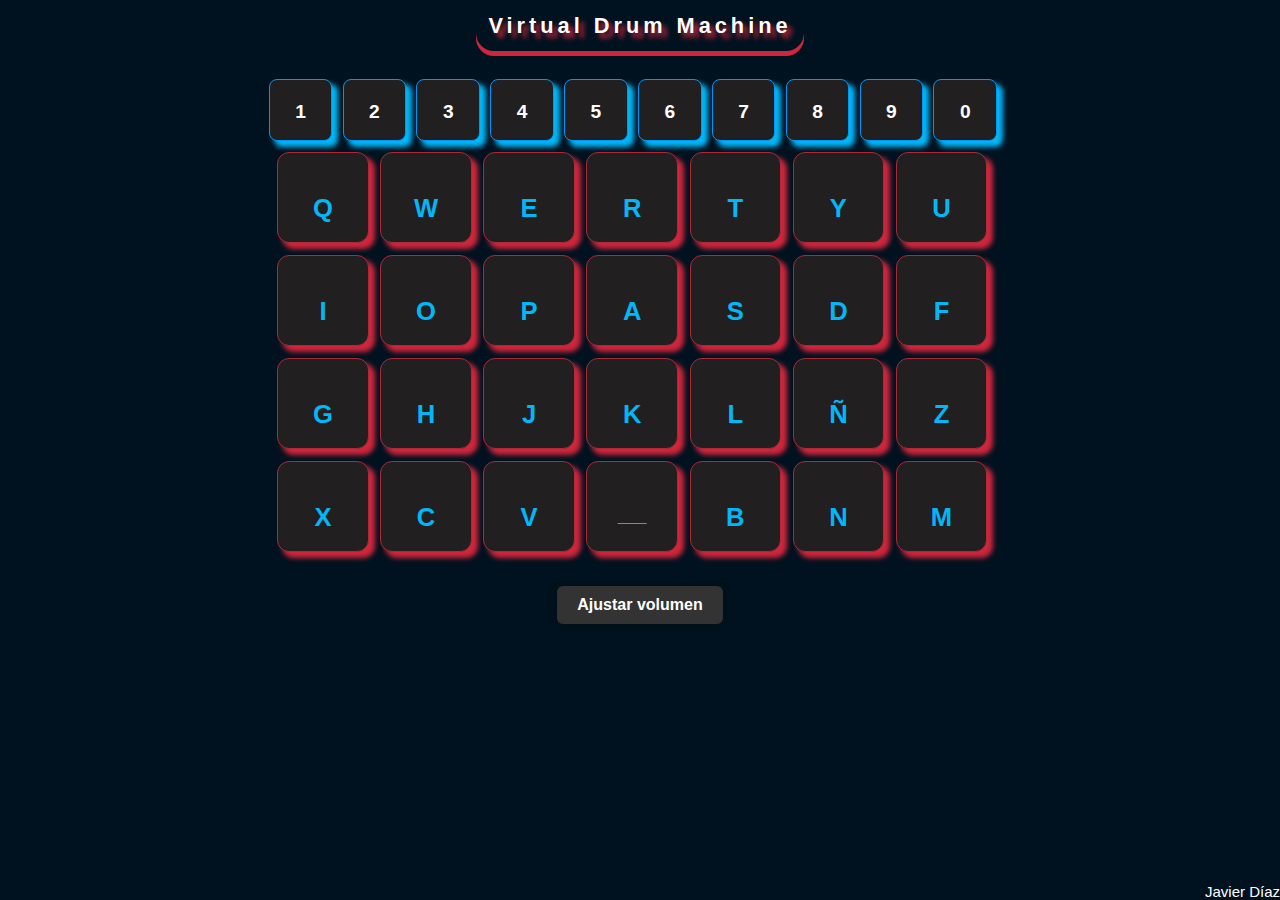
<file: index.html>
﻿<!DOCTYPE html>

<html lang="es">
  <head>
    <meta charset="utf-8" />
    <meta content="IE=edge" http-equiv="X-UA-Compatible" />
    <meta content="width=device-width, initial-scale=1.0" name="viewport" />
    <title>VDM - Virtual Drum Machine</title>
    <!-- Favicon -->
    <link
      href="static/favicon/apple-touch-icon-57x57.png"
      rel="apple-touch-icon-precomposed"
      sizes="57x57"
    />
    <link
      href="static/favicon/apple-touch-icon-114x114.png"
      rel="apple-touch-icon-precomposed"
      sizes="114x114"
    />
    <link
      href="static/favicon/apple-touch-icon-72x72.png"
      rel="apple-touch-icon-precomposed"
      sizes="72x72"
    />
    <link
      href="static/favicon/apple-touch-icon-144x144.png"
      rel="apple-touch-icon-precomposed"
      sizes="144x144"
    />
    <link
      href="static/favicon/apple-touch-icon-60x60.png"
      rel="apple-touch-icon-precomposed"
      sizes="60x60"
    />
    <link
      href="static/favicon/apple-touch-icon-120x120.png"
      rel="apple-touch-icon-precomposed"
      sizes="120x120"
    />
    <link
      href="static/favicon/apple-touch-icon-76x76.png"
      rel="apple-touch-icon-precomposed"
      sizes="76x76"
    />
    <link
      href="static/favicon/apple-touch-icon-152x152.png"
      rel="apple-touch-icon-precomposed"
      sizes="152x152"
    />
    <link
      href="static/favicon/favicon-196x196.png"
      rel="icon"
      sizes="196x196"
      type="image/png"
    />
    <link
      href="static/favicon/favicon-96x96.png"
      rel="icon"
      sizes="96x96"
      type="image/png"
    />
    <link
      href="static/favicon/favicon-32x32.png"
      rel="icon"
      sizes="32x32"
      type="image/png"
    />
    <link
      href="static/favicon/favicon-16x16.png"
      rel="icon"
      sizes="16x16"
      type="image/png"
    />
    <link
      href="static/favicon/favicon-128.png"
      rel="icon"
      sizes="128x128"
      type="image/png"
    />
    <meta content=" " name="application-name" />
    <meta content="#FFFFFF" name="msapplication-TileColor" />
    <meta content="mstile-144x144.png" name="msapplication-TileImage" />
    <meta content="mstile-70x70.png" name="msapplication-square70x70logo" />
    <meta content="mstile-150x150.png" name="msapplication-square150x150logo" />
    <meta content="mstile-310x150.png" name="msapplication-wide310x150logo" />
    <meta content="mstile-310x310.png" name="msapplication-square310x310logo" />
    <meta
      content="width=device-width, initial-scale=1, user-scalable=no"
      name="viewport"
    />

    <!-- Favicon -->
    <!-- CSS -->

    <link
      href="./static/styles/contenedor_selector_sonidos.css"
      rel="stylesheet"
    />
    <link href="./static/styles/title_author.css" rel="stylesheet" />
    <link href="./static/styles/style_letras.css" rel="stylesheet" />
    <link href="./static/styles/styles_num.css" rel="stylesheet" />

    <link
      href="./static/styles/volumen_flotante_completo_compacto.css"
      rel="stylesheet"
    />
    <link
      href="static/styles/selector_sonidos_horizontal.css"
      rel="stylesheet"
    />

    <link href="./static/styles/reset.css" rel="stylesheet" />
    <link href="./static/styles/bootstrap.min.css" rel="stylesheet" />
    <!-- CSS -->
    <!-- JS -->
    <script src="./static/js/links.js"></script>
    <script src="./static/js/isMobile.js"></script>
    <!-- Js -->
  </head>

  <body class="no-seleccionable" oncontextmenu="return false">
    <!-- Subtítulo -->
    <div class="sub_titulo_div">
      <h1 class="sub_titulo"></h1>
    </div>
    <!-- Subtítulo -->
    <div class="contenedor_principal">
      <!-- Números -->
      <div class="contenedor_num">
        <div class="key n1 button_num button_type_sound" id="pad_1">
          <p class="n1">1</p>
        </div>
        <div class="key n2 button_num button_type_sound" id="pad_2">
          <p class="n2">2</p>
        </div>
        <div class="key n3 button_num button_type_sound" id="pad_3">
          <p class="n3">3</p>
        </div>
        <div class="key n4 button_num button_type_sound" id="pad_4">
          <p class="n4">4</p>
        </div>
        <div class="key n5 button_num button_type_sound" id="pad_5">
          <p class="n5">5</p>
        </div>
        <div class="key n6 button_num button_type_sound" id="pad_6">
          <p class="n6">6</p>
        </div>
        <div class="key n7 button_num button_type_sound" id="pad_7">
          <p class="n7">7</p>
        </div>
        <div class="key n8 button_num button_type_sound" id="pad_8">
          <p class="n8">8</p>
        </div>
        <div class="key n9 button_num button_type_sound" id="pad_9">
          <p class="n9">9</p>
        </div>
        <div class="key n0 button_num button_type_sound" id="pad_0">
          <p class="n0">0</p>
        </div>
      </div>
      <!-- Números -->
      <!-- Letras -->
      <div class="contenedor_letras">
        <div class="key key_q button button_type_sound" id="pad_Q">
          <!-- <p class="key_q">Snare</p> -->
          <p class="q">Q</p>
        </div>
        <div class="key key_w button button_type_sound" id="pad_W">
          <!-- <p class="key_w">Lion 1</p> -->
          <p class="w">W</p>
        </div>
        <div class="key key_e button button_type_sound" id="pad_E">
          <!-- <p class="key_e">Lion 2</p> -->
          <p class="e">E</p>
        </div>
        <div class="key key_r button button_type_sound" id="pad_R">
          <!-- <p class="key_r">Laser Gun</p> -->
          <p class="r">R</p>
        </div>
        <div class="key key_t button button_type_sound" id="pad_T">
          <!-- <p class="key_t">Clap</p> -->
          <p class="t">T</p>
        </div>
        <div class="key key_y button button_type_sound" id="pad_Y">
          <!-- <p class="key_y">Conga</p> -->
          <p class="y">Y</p>
        </div>
        <div class="key key_u button button_type_sound" id="pad_U">
          <!-- <p class="key_u">Low Bongo</p> -->
          <p class="u">U</p>
        </div>
      </div>
      <!-- --------------------------------------------------------- -->
      <div class="contenedor_letras">
        <div class="key key_i button button_type_sound" id="pad_I">
          <!-- <p class="key_i">Hi Bongo</p> -->
          <p class="i">I</p>
        </div>
        <div class="key key_o button button_type_sound" id="pad_O">
          <!-- <p class="key_o">Kick Dog</p> -->
          <p class="o">O</p>
        </div>
        <div class="key key_p button button_type_sound" id="pad_P">
          <!-- <p class="key_p">Kick</p> -->
          <p class="p">P</p>
        </div>
        <div class="key key_a button button_type_sound" id="pad_A">
          <!-- <p class="key_a">Tom Low</p> -->
          <p class="a">A</p>
        </div>
        <div class="key key_s button button_type_sound" id="pad_S">
          <!-- <p class="key_s">Conga Low</p> -->
          <p class="s">S</p>
        </div>
        <div class="key key_d button button_type_sound" id="pad_D">
          <!-- <p class="key_d">Snare 1</p> -->
          <p class="d">D</p>
        </div>
        <div class="key key_f button button_type_sound" id="pad_F">
          <!-- <p class="key_f">Snare 1</p> -->
          <p class="f">F</p>
        </div>
      </div>
      <!-- --------------------------------------------------------- -->
      <div class="contenedor_letras">
        <div class="key key_g button button_type_sound" id="pad_G">
          <!-- <p class="key_g">Snare 2</p> -->
          <p class="g">G</p>
        </div>
        <div class="key key_h button button_type_sound" id="pad_H">
          <!-- <p class="key_h">Snare 2</p> -->
          <p class="h">H</p>
        </div>
        <div class="key key_j button button_type_sound" id="pad_J">
          <!-- <p class="key_j">Snare 3</p> -->
          <p class="j">J</p>
        </div>
        <div class="key key_k button button_type_sound" id="pad_K">
          <!-- <p class="key_k">Snare 3</p> -->
          <p class="k">K</p>
        </div>
        <div class="key key_l button button_type_sound" id="pad_L">
          <!-- <p class="key_l">Snare Weird</p> -->
          <p class="l">L</p>
        </div>
        <div class="key key_ñ button button_type_sound" id="pad_Ñ">
          <!-- <p class="key_ñ">Flauta</p> -->
          <p class="ñ">Ñ</p>
        </div>
        <div class="key key_z button button_type_sound" id="pad_Z">
          <!-- <p class="key_z">Snare Gun 2</p> -->
          <p class="z">Z</p>
        </div>
      </div>
      <div class="contenedor_letras">
        <div class="key key_x button button_type_sound" id="pad_X">
          <!-- <p class="key_x">Snare Gun 1</p> -->
          <p class="x">X</p>
        </div>
        <div class="key key_c button button_type_sound" id="pad_C">
          <!-- <p class="key_c">Timbal</p> -->
          <p class="c">C</p>
        </div>
        <div class="key key_v button button_type_sound" id="pad_V">
          <!-- <p class="key_v">Timbal Rdt</p> -->
          <p class="v">V</p>
        </div>
        <div class="key key_espacio button button_type_sound" id="pad_ESPACIO">
          <!-- <p class="key_espacio">Kick Thick</p> -->
          <p class="espacio">__</p>
        </div>
        <div class="key key_b button button_type_sound" id="pad_B">
          <!-- <p class="key_b">R8 Snare</p> -->
          <p class="b">B</p>
        </div>
        <div class="key key_n button button_type_sound" id="pad_N">
          <!-- <p class="key_n">L Bongo Rdt</p> -->
          <p class="n">N</p>
        </div>
        <div class="key key_m button button_type_sound" id="pad_M">
          <!-- <p class="key_m">H Bongo Rdt</p> -->
          <p class="m">M</p>
        </div>
      </div>
      <!-- Letras -->
    </div>

    <div id="volumen_buttons" style="text-align: center; margin-top: 20px">
      <button id="toggleVolumen">Ajustar volumen</button>
      <div id="volumen_controles" class="hidden">
        <h3 class="VG">Volumen General</h3>
        <input
          type="range"
          id="masterVolume"
          min="0"
          max="1"
          step="0.01"
          value="0.8"
        />
        <h3 class="VI">Volúmenes Individuales</h3>
        <div id="padVolumes"></div>
      </div>
    </div>

    <!-- Autor -->
    <div class="autor_div">
      <div class="autor">
        <a
          class="javi_programming"
          href="https://www.facebook.com/JaviElDinamico"
          target="_blank"
          >Javier Díaz</a
        >
      </div>
    </div>
    <!-- Autor -->

    <!-- jQuery -->
    <script src="./static/js/jquery-3.6.0.min.js"></script>

    <!-- IndexedDB helper - debe estar antes de selectorSonidoNuevo.js -->
    <script src="./static/js/idb-keyval.iife.js"></script>

    <!-- Script del selector mejorado -->
    <script src="./static/js/selectorSonido.js"></script>

    <!-- Los demás scripts -->
    <script src="./static/js/main_script_volumen_dinamico_slide.js"></script>
    <script src="./static/js/volumen_control_localStorage.js"></script>
    <script src="./static/js/auto_close_menu.js"></script>
  </body>
</html>
</file>
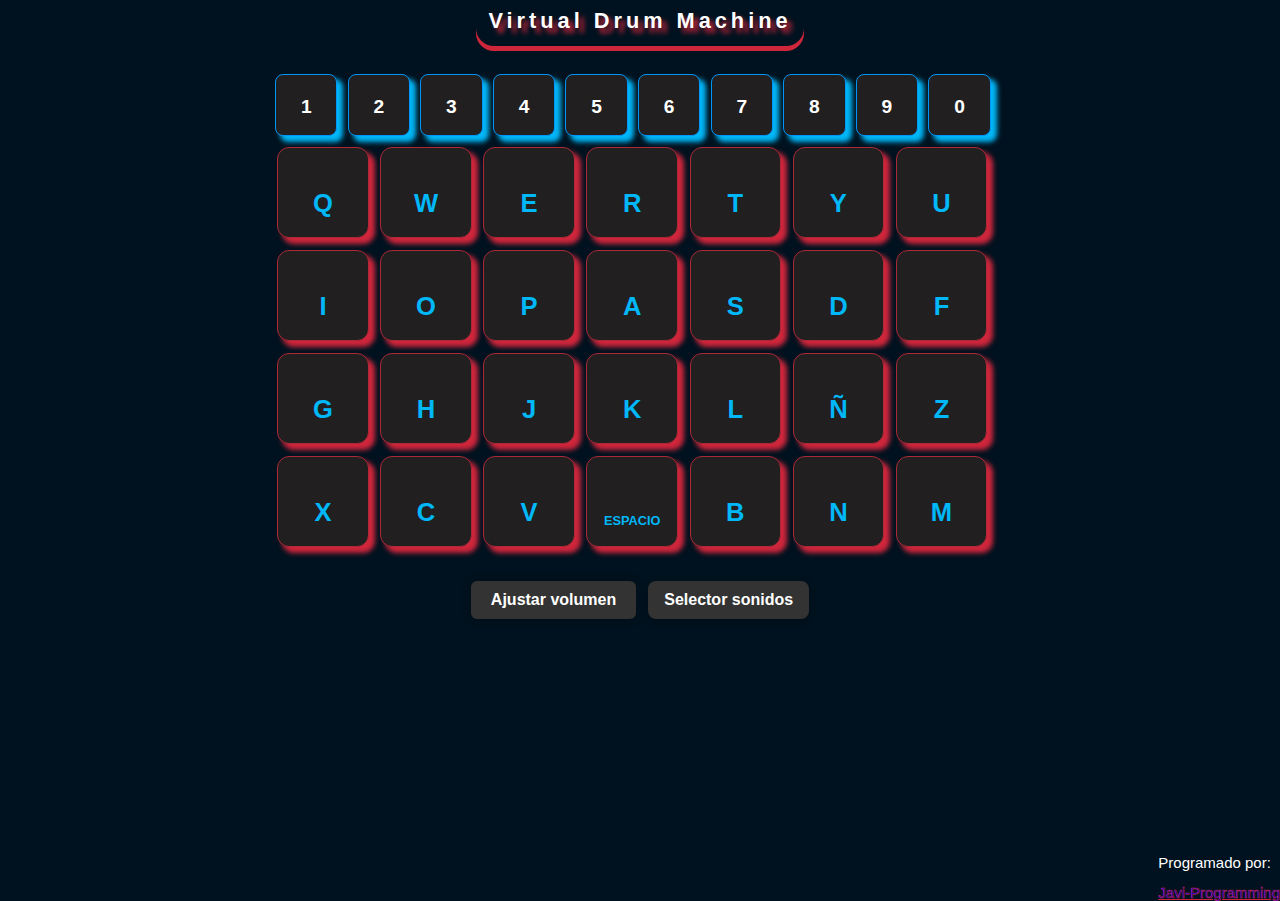
<file: Downloads/Virtual_Drum-main/index.html>
﻿<!DOCTYPE html>

<html lang="es">

<head>
  <meta charset="utf-8" />
  <meta content="IE=edge" http-equiv="X-UA-Compatible" />
  <meta content="width=device-width, initial-scale=1.0" name="viewport" />
  <title>VDM - Virtual Drum Machine</title>
  <!-- Favicon -->
  <link href="static/favicon/apple-touch-icon-57x57.png" rel="apple-touch-icon-precomposed" sizes="57x57" />
  <link href="static/favicon/apple-touch-icon-114x114.png" rel="apple-touch-icon-precomposed" sizes="114x114" />
  <link href="static/favicon/apple-touch-icon-72x72.png" rel="apple-touch-icon-precomposed" sizes="72x72" />
  <link href="static/favicon/apple-touch-icon-144x144.png" rel="apple-touch-icon-precomposed" sizes="144x144" />
  <link href="static/favicon/apple-touch-icon-60x60.png" rel="apple-touch-icon-precomposed" sizes="60x60" />
  <link href="static/favicon/apple-touch-icon-120x120.png" rel="apple-touch-icon-precomposed" sizes="120x120" />
  <link href="static/favicon/apple-touch-icon-76x76.png" rel="apple-touch-icon-precomposed" sizes="76x76" />
  <link href="static/favicon/apple-touch-icon-152x152.png" rel="apple-touch-icon-precomposed" sizes="152x152" />
  <link href="static/favicon/favicon-196x196.png" rel="icon" sizes="196x196" type="image/png" />
  <link href="static/favicon/favicon-96x96.png" rel="icon" sizes="96x96" type="image/png" />
  <link href="static/favicon/favicon-32x32.png" rel="icon" sizes="32x32" type="image/png" />
  <link href="static/favicon/favicon-16x16.png" rel="icon" sizes="16x16" type="image/png" />
  <link href="static/favicon/favicon-128.png" rel="icon" sizes="128x128" type="image/png" />
  <meta content=" " name="application-name" />
  <meta content="#FFFFFF" name="msapplication-TileColor" />
  <meta content="mstile-144x144.png" name="msapplication-TileImage" />
  <meta content="mstile-70x70.png" name="msapplication-square70x70logo" />
  <meta content="mstile-150x150.png" name="msapplication-square150x150logo" />
  <meta content="mstile-310x150.png" name="msapplication-wide310x150logo" />
  <meta content="mstile-310x310.png" name="msapplication-square310x310logo" />
  <meta content="width=device-width, initial-scale=1, user-scalable=no" name="viewport">

  <!-- Favicon -->
  <!-- CSS -->

  <link href="./static/styles/nuevo.css" rel="stylesheet"/>
  <link href="./static/styles/title_author.css" rel="stylesheet" />
  <link href="./static/styles/style_letras.css" rel="stylesheet" />
  <link href="./static/styles/styles_num.css" rel="stylesheet" />

  <link href="./static/styles/volumen_flotante_completo_compacto.css" rel="stylesheet" />
  <link href="static/styles/selector_sonidos_horizontal.css" rel="stylesheet" />

  <link href="./static/styles/reset.css" rel="stylesheet" />
  <link href="./static/styles/bootstrap.min.css" rel="stylesheet" />
  <!-- CSS -->
  <!-- JS -->
  <script src="./static/js/links.js"></script>
  <script src="./static/js/isMobile.js"></script>
  <!-- Js -->
</head>

<body class="no-seleccionable" oncontextmenu="return false">
  <!-- Subtítulo -->
  <div class="sub_titulo_div">
    <h1 class="sub_titulo"></h1>
  </div>
  <!-- Subtítulo -->
  <div class="contenedor_principal">
    <!-- Números -->
    <div class="contenedor_num">
      <div class="key n1 button_num button_type_sound" id="pad_1">
        <p class="n1">1</p>
      </div>
      <div class="key n2 button_num button_type_sound" id="pad_2">
        <p class="n2">2</p>
      </div>
      <div class="key n3 button_num button_type_sound" id="pad_3">
        <p class="n3">3</p>
      </div>
      <div class="key n4 button_num button_type_sound" id="pad_4">
        <p class="n4">4</p>
      </div>
      <div class="key n5 button_num button_type_sound" id="pad_5">
        <p class="n5">5</p>
      </div>
      <div class="key n6 button_num button_type_sound" id="pad_6">
        <p class="n6">6</p>
      </div>
      <div class="key n7 button_num button_type_sound" id="pad_7">
        <p class="n7">7</p>
      </div>
      <div class="key n8 button_num button_type_sound" id="pad_8">
        <p class="n8">8</p>
      </div>
      <div class="key n9 button_num button_type_sound" id="pad_9">
        <p class="n9">9</p>
      </div>
      <div class="key n0 button_num button_type_sound" id="pad_0">
        <p class="n0">0</p>
      </div>
    </div>
    <!-- Números -->
    <!-- Letras -->
    <div class="contenedor_letras">
      <div class="key key_q button button_type_sound" id="pad_Q">
        <!-- <p class="key_q">Snare</p> -->
        <p class="q">Q</p>
      </div>
      <div class="key key_w button button_type_sound" id="pad_W">
        <!-- <p class="key_w">Lion 1</p> -->
        <p class="w">W</p>
      </div>
      <div class="key key_e button button_type_sound" id="pad_E">
        <!-- <p class="key_e">Lion 2</p> -->
        <p class="e">E</p>
      </div>
      <div class="key key_r button button_type_sound" id="pad_R">
        <!-- <p class="key_r">Laser Gun</p> -->
        <p class="r">R</p>
      </div>
      <div class="key key_t button button_type_sound" id="pad_T">
        <!-- <p class="key_t">Clap</p> -->
        <p class="t">T</p>
      </div>
      <div class="key key_y button button_type_sound" id="pad_Y">
        <!-- <p class="key_y">Conga</p> -->
        <p class="y">Y</p>
      </div>
      <div class="key key_u button button_type_sound" id="pad_U">
        <!-- <p class="key_u">Low Bongo</p> -->
        <p class="u">U</p>
      </div>
    </div>
    <!-- --------------------------------------------------------- -->
    <div class="contenedor_letras">
      <div class="key key_i button button_type_sound" id="pad_I">
        <!-- <p class="key_i">Hi Bongo</p> -->
        <p class="i">I</p>
      </div>
      <div class="key key_o button button_type_sound" id="pad_O">
        <!-- <p class="key_o">Kick Dog</p> -->
        <p class="o">O</p>
      </div>
      <div class="key key_p button button_type_sound" id="pad_P">
        <!-- <p class="key_p">Kick</p> -->
        <p class="p">P</p>
      </div>
      <div class="key key_a button button_type_sound" id="pad_A">
        <!-- <p class="key_a">Tom Low</p> -->
        <p class="a">A</p>
      </div>
      <div class="key key_s button button_type_sound" id="pad_S">
        <!-- <p class="key_s">Conga Low</p> -->
        <p class="s">S</p>
      </div>
      <div class="key key_d button button_type_sound" id="pad_D">
        <!-- <p class="key_d">Snare 1</p> -->
        <p class="d">D</p>
      </div>
      <div class="key key_f button button_type_sound" id="pad_F">
        <!-- <p class="key_f">Snare 1</p> -->
        <p class="f">F</p>
      </div>
    </div>
    <!-- --------------------------------------------------------- -->
    <div class="contenedor_letras">
      <div class="key key_g button button_type_sound" id="pad_G">
        <!-- <p class="key_g">Snare 2</p> -->
        <p class="g">G</p>
      </div>
      <div class="key key_h button button_type_sound" id="pad_H">
        <!-- <p class="key_h">Snare 2</p> -->
        <p class="h">H</p>
      </div>
      <div class="key key_j button button_type_sound" id="pad_J">
        <!-- <p class="key_j">Snare 3</p> -->
        <p class="j">J</p>
      </div>
      <div class="key key_k button button_type_sound" id="pad_K">
        <!-- <p class="key_k">Snare 3</p> -->
        <p class="k">K</p>
      </div>
      <div class="key key_l button button_type_sound" id="pad_L">
        <!-- <p class="key_l">Snare Weird</p> -->
        <p class="l">L</p>
      </div>
      <div class="key key_ñ button button_type_sound" id="pad_Ñ">
        <!-- <p class="key_ñ">Flauta</p> -->
        <p class="ñ">Ñ</p>
      </div>
      <div class="key key_z button button_type_sound" id="pad_Z">
        <!-- <p class="key_z">Snare Gun 2</p> -->
        <p class="z">Z</p>
      </div>
    </div>
    <div class="contenedor_letras">
      <div class="key key_x button button_type_sound" id="pad_X">
        <!-- <p class="key_x">Snare Gun 1</p> -->
        <p class="x">X</p>
      </div>
      <div class="key key_c button button_type_sound" id="pad_C">
        <!-- <p class="key_c">Timbal</p> -->
        <p class="c">C</p>
      </div>
      <div class="key key_v button button_type_sound" id="pad_V">
        <!-- <p class="key_v">Timbal Rdt</p> -->
        <p class="v">V</p>
      </div>
      <div class="key key_espacio button button_type_sound" id="pad_ESPACIO">
        <!-- <p class="key_espacio">Kick Thick</p> -->
        <p class="espacio">ESPACIO</p>
      </div>
      <div class="key key_b button button_type_sound" id="pad_B">
        <!-- <p class="key_b">R8 Snare</p> -->
        <p class="b">B</p>
      </div>
      <div class="key key_n button button_type_sound" id="pad_N">
        <!-- <p class="key_n">L Bongo Rdt</p> -->
        <p class="n">N</p>
      </div>
      <div class="key key_m button button_type_sound" id="pad_M">
        <!-- <p class="key_m">H Bongo Rdt</p> -->
        <p class="m">M</p>
      </div>
    </div>
    <!-- Letras -->
  </div>


  <div id="volumen_buttons" style="text-align: center; margin-top: 20px">
    <button id="toggleVolumen">Ajustar volumen</button>
    <div id="volumen_controles" class="hidden">
      <h3>Volumen General</h3>
      <input type="range" id="masterVolume" min="0" max="1" step="0.01" value="0.8" />
      <div id="padVolumes"></div>
    </div>
  </div>
  

  <!-- Autor -->
  <div class="autor_div">
    <div class="autor">
      <p>Programado por:</p>
      <a class="javi_programming" href="https://www.facebook.com/JavierDiazFF" target="_blank">Javi-Programming</a>
    </div>
  </div>
  <!-- Autor -->

  <!-- jQuery -->
  <script src="./static/js/jquery-3.6.0.min.js"></script>

  <!-- IndexedDB helper - debe estar antes de selectorSonidoNuevo.js -->
  <script src="./static/js/idb-keyval.iife.js"></script>

  <!-- Script del selector mejorado -->
  <script src="./static/js/selectorSonidoNuevo.js"></script>

  <!-- Los demás scripts -->
  <script src="./static/js/main_script_volumen_dinamico_debug_slide_ready.js"></script>
  <script src="./static/js/volumen_control_localStorage_new.js"></script>
  <script src="./static/js/auto_close_menu.js"></script>
</body>
 
</html>
</file>
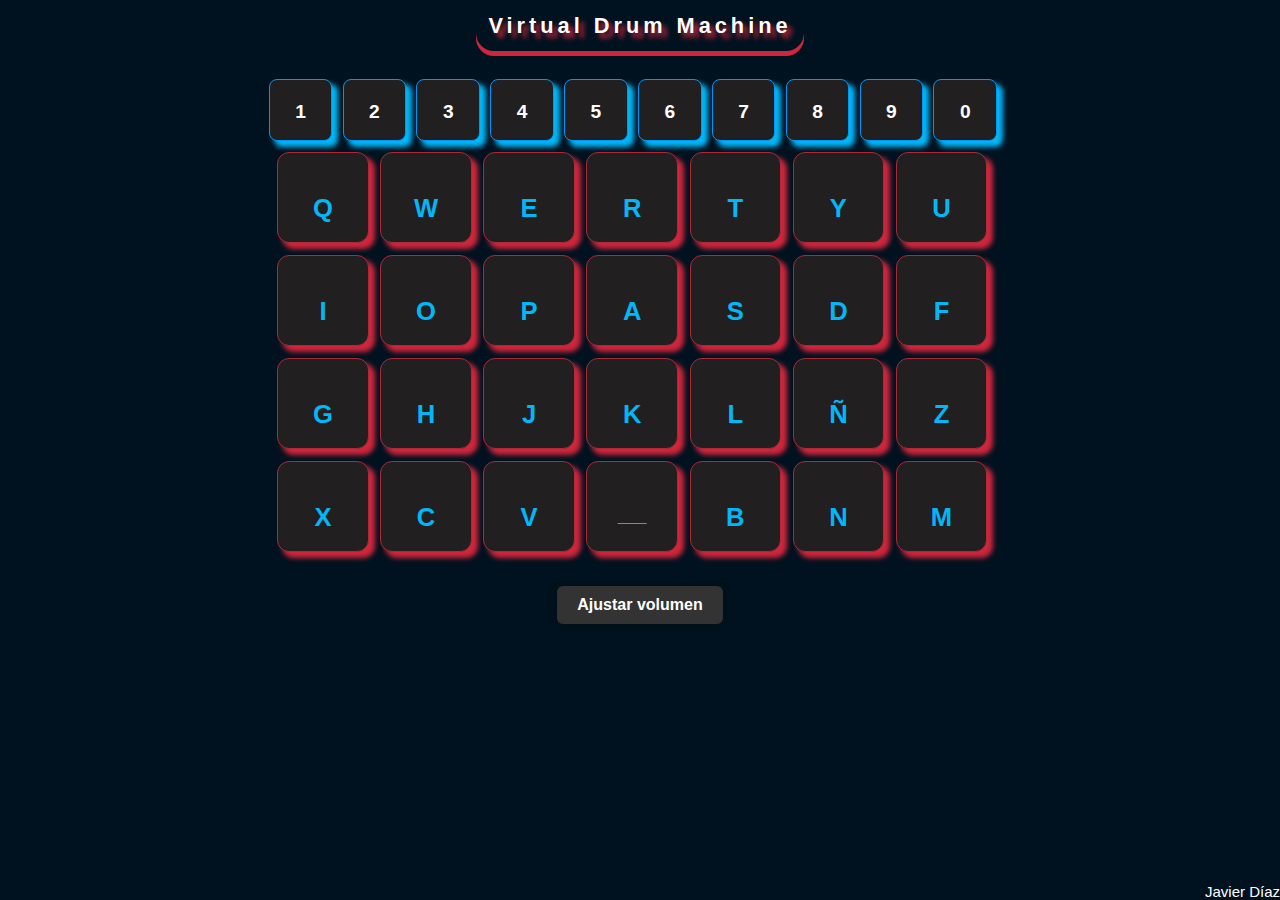
<file: mobile.html>
﻿<!DOCTYPE html>

<html lang="es">

<head>
  <meta charset="utf-8" />
  <meta content="IE=edge" http-equiv="X-UA-Compatible" />
  <meta content="width=device-width, initial-scale=1.0" name="viewport" />
  <title>Virtual Drum Machine</title>

  <!-- Favicon -->
  <link href="static/favicon/apple-touch-icon-57x57.png" rel="apple-touch-icon-precomposed" sizes="57x57" />
  <link href="static/favicon/apple-touch-icon-114x114.png" rel="apple-touch-icon-precomposed" sizes="114x114" />
  <link href="static/favicon/apple-touch-icon-72x72.png" rel="apple-touch-icon-precomposed" sizes="72x72" />
  <link href="static/favicon/apple-touch-icon-144x144.png" rel="apple-touch-icon-precomposed" sizes="144x144" />
  <link href="static/favicon/apple-touch-icon-60x60.png" rel="apple-touch-icon-precomposed" sizes="60x60" />
  <link href="static/favicon/apple-touch-icon-120x120.png" rel="apple-touch-icon-precomposed" sizes="120x120" />
  <link href="static/favicon/apple-touch-icon-76x76.png" rel="apple-touch-icon-precomposed" sizes="76x76" />
  <link href="static/favicon/apple-touch-icon-152x152.png" rel="apple-touch-icon-precomposed" sizes="152x152" />
  <link href="static/favicon/favicon-196x196.png" rel="icon" sizes="196x196" type="image/png" />
  <link href="static/favicon/favicon-96x96.png" rel="icon" sizes="96x96" type="image/png" />
  <link href="static/favicon/favicon-32x32.png" rel="icon" sizes="32x32" type="image/png" />
  <link href="static/favicon/favicon-16x16.png" rel="icon" sizes="16x16" type="image/png" />
  <link href="static/favicon/favicon-128.png" rel="icon" sizes="128x128" type="image/png" />
  <meta content=" " name="application-name" />
  <meta content="#FFFFFF" name="msapplication-TileColor" />
  <meta content="mstile-144x144.png" name="msapplication-TileImage" />
  <meta content="mstile-70x70.png" name="msapplication-square70x70logo" />
  <meta content="mstile-150x150.png" name="msapplication-square150x150logo" />
  <meta content="mstile-310x150.png" name="msapplication-wide310x150logo" />
  <meta content="mstile-310x310.png" name="msapplication-square310x310logo" />
  <meta content="width=device-width, initial-scale=1, user-scalable=no" name="viewport" />
  <!-- Favicon -->

  <!-- CSS -->
  <link href="./static/styles/contenedor_selector_sonidos.css" rel="stylesheet" />
  <link href="./static/styles/title_author.css" rel="stylesheet" />
  <link href="./static/styles/style_letras.css" rel="stylesheet" />
  <link href="./static/styles/styles_num.css" rel="stylesheet" />
  <link href="./static/styles/volumen_flotante_completo_compacto.css" rel="stylesheet" />
  <link href="static/styles/selector_sonidos_horizontal.css" rel="stylesheet" />
  <link href="./static/styles/reset.css" rel="stylesheet" />
  <link href="./static/styles/bootstrap.min.css" rel="stylesheet" />
  <!-- CSS -->

  <!-- JS -->
  <script src="./static/js/links.js"></script>
  <script src="./static/js/isPC.js"></script>
  <!-- Js -->
</head>

<body class="no-seleccionable" oncontextmenu="return false">
  <!-- Subtítulo -->
  <div class="sub_titulo_div">
    <h1 class="sub_titulo"></h1>
  </div>
  <!-- Subtítulo -->
  <div class="contenedor_principal">
    <!-- Números -->
    <div class="contenedor_num">
      <div class="key n1 button_num button_type_sound" id="pad_1">
        <p class="n1">1</p>
      </div>
      <div class="key n2 button_num button_type_sound" id="pad_2">
        <p class="n2">2</p>
      </div>
      <div class="key n3 button_num button_type_sound" id="pad_3">
        <p class="n3">3</p>
      </div>
      <div class="key n4 button_num button_type_sound" id="pad_4">
        <p class="n4">4</p>
      </div>
      <div class="key n5 button_num button_type_sound" id="pad_5">
        <p class="n5">5</p>
      </div>
      <div class="key n6 button_num button_type_sound" id="pad_6">
        <p class="n6">6</p>
      </div>
      <div class="key n7 button_num button_type_sound" id="pad_7">
        <p class="n7">7</p>
      </div>
      <div class="key n8 button_num button_type_sound" id="pad_8">
        <p class="n8">8</p>
      </div>
      <div class="key n9 button_num button_type_sound" id="pad_9">
        <p class="n9">9</p>
      </div>
      <div class="key n0 button_num button_type_sound" id="pad_0">
        <p class="n0">0</p>
      </div>
    </div>
    <!-- Números -->

    <!-- Letras -->
    <div class="contenedor_letras">
      <div class="key key_q button button_type_sound" id="pad_Q">
        <p class="q">Q</p>
      </div>
      <div class="key key_w button button_type_sound" id="pad_W">
        <p class="w">W</p>
      </div>
      <div class="key key_e button button_type_sound" id="pad_E">
        <p class="e">E</p>
      </div>
      <div class="key key_r button button_type_sound" id="pad_R">
        <p class="r">R</p>
      </div>
    </div>
    <!-- --------------------------------------------------------- -->
    <div class="contenedor_letras">
      <div class="key key_t button button_type_sound" id="pad_T">
        <p class="t">T</p>
      </div>
      <div class="key key_y button button_type_sound" id="pad_Y">
        <p class="y">Y</p>
      </div>
      <div class="key key_u button button_type_sound" id="pad_U">
        <p class="u">U</p>
      </div>
      <div class="key key_i button button_type_sound" id="pad_I">
        <p class="i">I</p>
      </div>
    </div>
    <!-- --------------------------------------------------------- -->
    <div class="contenedor_letras">
      <div class="key key_o button button_type_sound" id="pad_O">
        <p class="o">O</p>
      </div>
      <div class="key key_p button button_type_sound" id="pad_P">
        <p class="p">P</p>
      </div>
      <div class="key key_a button button_type_sound" id="pad_A">
        <p class="a">A</p>
      </div>
      <div class="key key_s button button_type_sound" id="pad_S">
        <p class="s">S</p>
      </div>
    </div>
    <!-- --------------------------------------------------------- -->
    <div class="contenedor_letras">
      <div class="key key_d button button_type_sound" id="pad_D">
        <p class="d">D</p>
      </div>
      <div class="key key_f button button_type_sound" id="pad_F">
        <p class="f">F</p>
      </div>
      <div class="key key_g button button_type_sound" id="pad_G">
        <p class="g">G</p>
      </div>
      <div class="key key_h button button_type_sound" id="pad_H">
        <p class="h">H</p>
      </div>
    </div>
    <!-- --------------------------------------------------------- -->
    <div class="contenedor_letras">
      <div class="key key_j button button_type_sound" id="pad_J">
        <p class="j">J</p>
      </div>
      <div class="key key_k button button_type_sound" id="pad_K">
        <p class="k">K</p>
      </div>
      <div class="key key_l button button_type_sound" id="pad_L">
        <p class="l">L</p>
      </div>
      <div class="key key_ñ button button_type_sound" id="pad_Ñ">
        <p class="ñ">Ñ</p>
      </div>
    </div>
    <!-- --------------------------------------------------------- -->
    <div class="contenedor_letras">
      <div class="key key_z button button_type_sound" id="pad_Z">
        <p class="z">Z</p>
      </div>
      <div class="key key_x button button_type_sound" id="pad_X">
        <p class="x">X</p>
      </div>

      <div class="key key_c button button_type_sound" id="pad_C">
        <p class="c">C</p>
      </div>
      <div class="key key_v button button_type_sound" id="pad_V">
        <p class="v">V</p>
      </div>
    </div>
    <!-- --------------------------------------------------------- -->
    <div class="contenedor_letras">
      <div class="key key_b button button_type_sound" id="pad_B">
        <p class="b">B</p>
      </div>
      <div class="key key_espacio button button_type_sound" id="pad_ESPACIO">
        <p class="espacio">__</p>
      </div>
      <div class="key key_n button button_type_sound" id="pad_N">
        <p class="n">N</p>
      </div>
      <div class="key key_m button button_type_sound" id="pad_M">
        <p class="m">M</p>
      </div>
    </div>
    <!-- Letras -->
  </div>

  <div id="volumen_buttons">
    <button onclick="vibrate()" id="toggleVolumen">Ajustar volumen</button>
    <button onclick="vibrate()" id="toggleSelector" class="volumen-toggle-btn">
      Selector sonidos
    </button>
    <div id="volumen_controles" class="hidden">
      <h3 class="VG">Volumen General</h3>
      <input type="range" id="masterVolume" min="1" max="1" step="0.01" value="0.8" />
      <h3 class="VI">Volúmenes Individuales</h3>
      <div id="padVolumes"></div>
    </div>
  </div>

  <!-- Selector de Sonidos -->
  <div id="selector_sonidos" class="hidden">
    <h3 class="selector-title">Selector de Sonidos</h3>
    <div id="padSelectors"></div>
  </div>

  <!-- jQuery -->
  <script src="./static/js/jquery-3.6.0.min.js"></script>

  <!-- IndexedDB helper - debe estar antes de selector_sonidos.js -->
  <script src="./static/js/idb-keyval.iife.js"></script>

  <!-- selector_sonidos -->
  <script src="./static/js/sound_selector.js"></script>

  <!-- Los demás scripts -->
  <script src="./static/js/volume_dynamic.js"></script>
  <script src="./static/js/volume_control.js"></script>
  <script src="./static/js/auto_close_menu.js"></script>
  <script src="./static/js/vibration.js"></script>
</body>

</html>
</file>
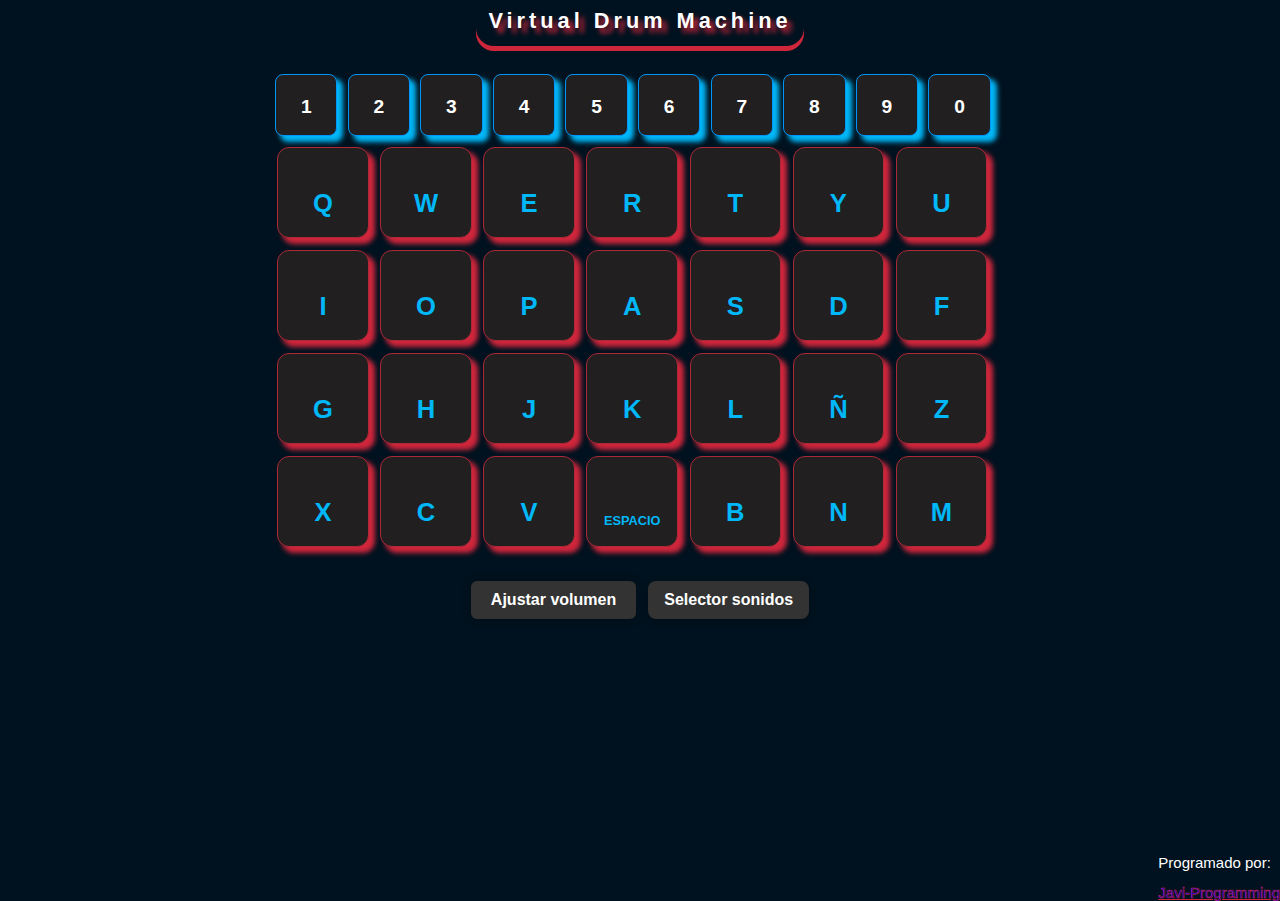
<file: Downloads/Virtual_Drum-main/mobile.html>
﻿<!DOCTYPE html>

<html lang="es">

<head>
  <meta charset="utf-8" />
  <meta content="IE=edge" http-equiv="X-UA-Compatible" />
  <meta content="width=device-width, initial-scale=1.0" name="viewport" />
  <title>VDM - Virtual Drum Machine</title>
  <!-- Favicon -->
  <link href="static/favicon/apple-touch-icon-57x57.png" rel="apple-touch-icon-precomposed" sizes="57x57" />
  <link href="static/favicon/apple-touch-icon-114x114.png" rel="apple-touch-icon-precomposed" sizes="114x114" />
  <link href="static/favicon/apple-touch-icon-72x72.png" rel="apple-touch-icon-precomposed" sizes="72x72" />
  <link href="static/favicon/apple-touch-icon-144x144.png" rel="apple-touch-icon-precomposed" sizes="144x144" />
  <link href="static/favicon/apple-touch-icon-60x60.png" rel="apple-touch-icon-precomposed" sizes="60x60" />
  <link href="static/favicon/apple-touch-icon-120x120.png" rel="apple-touch-icon-precomposed" sizes="120x120" />
  <link href="static/favicon/apple-touch-icon-76x76.png" rel="apple-touch-icon-precomposed" sizes="76x76" />
  <link href="static/favicon/apple-touch-icon-152x152.png" rel="apple-touch-icon-precomposed" sizes="152x152" />
  <link href="static/favicon/favicon-196x196.png" rel="icon" sizes="196x196" type="image/png" />
  <link href="static/favicon/favicon-96x96.png" rel="icon" sizes="96x96" type="image/png" />
  <link href="static/favicon/favicon-32x32.png" rel="icon" sizes="32x32" type="image/png" />
  <link href="static/favicon/favicon-16x16.png" rel="icon" sizes="16x16" type="image/png" />
  <link href="static/favicon/favicon-128.png" rel="icon" sizes="128x128" type="image/png" />
  <meta content=" " name="application-name" />
  <meta content="#FFFFFF" name="msapplication-TileColor" />
  <meta content="mstile-144x144.png" name="msapplication-TileImage" />
  <meta content="mstile-70x70.png" name="msapplication-square70x70logo" />
  <meta content="mstile-150x150.png" name="msapplication-square150x150logo" />
  <meta content="mstile-310x150.png" name="msapplication-wide310x150logo" />
  <meta content="mstile-310x310.png" name="msapplication-square310x310logo" />
  <meta content="width=device-width, initial-scale=1, user-scalable=no" name="viewport">

  <!-- Favicon -->
  <!-- CSS -->

  <link href="./static/styles/nuevo.css" rel="stylesheet"/>
  <link href="./static/styles/title_author.css" rel="stylesheet" />
  <link href="./static/styles/style_letras.css" rel="stylesheet" />
  <link href="./static/styles/styles_num.css" rel="stylesheet" />

  <link href="./static/styles/volumen_flotante_completo_compacto.css" rel="stylesheet" />
  <link href="static/styles/selector_sonidos_horizontal.css" rel="stylesheet" />

  <link href="./static/styles/reset.css" rel="stylesheet" />
  <link href="./static/styles/bootstrap.min.css" rel="stylesheet" />
  <!-- CSS -->
  <!-- JS -->
  <script src="./static/js/links.js"></script>
  <script src="./static/js/isPC.js"></script>
  <!-- Js -->
</head>

<body class="no-seleccionable" oncontextmenu="return false">
  <!-- Subtítulo -->
  <div class="sub_titulo_div">
    <h1 class="sub_titulo"></h1>
  </div>
  <!-- Subtítulo -->
  <div class="contenedor_principal">
    <!-- Números -->
    <div class="contenedor_num">
      <div class="key n1 button_num button_type_sound" id="pad_1">
        <p class="n1">1</p>
      </div>
      <div class="key n2 button_num button_type_sound" id="pad_2">
        <p class="n2">2</p>
      </div>
      <div class="key n3 button_num button_type_sound" id="pad_3">
        <p class="n3">3</p>
      </div>
      <div class="key n4 button_num button_type_sound" id="pad_4">
        <p class="n4">4</p>
      </div>
      <div class="key n5 button_num button_type_sound" id="pad_5">
        <p class="n5">5</p>
      </div>
      <div class="key n6 button_num button_type_sound" id="pad_6">
        <p class="n6">6</p>
      </div>
      <div class="key n7 button_num button_type_sound" id="pad_7">
        <p class="n7">7</p>
      </div>
      <div class="key n8 button_num button_type_sound" id="pad_8">
        <p class="n8">8</p>
      </div>
      <div class="key n9 button_num button_type_sound" id="pad_9">
        <p class="n9">9</p>
      </div>
      <div class="key n0 button_num button_type_sound" id="pad_0">
        <p class="n0">0</p>
      </div>
    </div>
    <!-- Números -->
    <!-- Letras -->
    <div class="contenedor_letras">
      <div class="key key_q button button_type_sound" id="pad_Q">
        <!-- <p class="key_q">Snare</p> -->
        <p class="q">Q</p>
      </div>
      <div class="key key_w button button_type_sound" id="pad_W">
        <!-- <p class="key_w">Lion 1</p> -->
        <p class="w">W</p>
      </div>
      <div class="key key_e button button_type_sound" id="pad_E">
        <!-- <p class="key_e">Lion 2</p> -->
        <p class="e">E</p>
      </div>
      <div class="key key_r button button_type_sound" id="pad_R">
        <!-- <p class="key_r">Laser Gun</p> -->
        <p class="r">R</p>
      </div>
    </div>
    <!-- --------------------------------------------------------- -->
    <div class="contenedor_letras">
      <div class="key key_t button button_type_sound" id="pad_T">
        <!-- <p class="key_t">Clap</p> -->
        <p class="t">T</p>
      </div>
      <div class="key key_y button button_type_sound" id="pad_Y">
        <!-- <p class="key_y">Conga</p> -->
        <p class="y">Y</p>
      </div>
      <div class="key key_u button button_type_sound" id="pad_U">
        <!-- <p class="key_u">Low Bongo</p> -->
        <p class="u">U</p>
      </div>
      <div class="key key_i button button_type_sound" id="pad_I">
        <!-- <p class="key_i">Hi Bongo</p> -->
        <p class="i">I</p>
      </div>
    </div>
    <!-- --------------------------------------------------------- -->
    <div class="contenedor_letras">
      <div class="key key_o button button_type_sound" id="pad_O">
        <!-- <p class="key_o">Kick Dog</p> -->
        <p class="o">O</p>
      </div>
      <div class="key key_p button button_type_sound" id="pad_P">
        <!-- <p class="key_p">Kick</p> -->
        <p class="p">P</p>
      </div>
      <div class="key key_a button button_type_sound" id="pad_A">
        <!-- <p class="key_a">Tom Low</p> -->
        <p class="a">A</p>
      </div>
      <div class="key key_s button button_type_sound" id="pad_S">
        <!-- <p class="key_s">Conga Low</p> -->
        <p class="s">S</p>
      </div>
    </div>
    <!-- --------------------------------------------------------- -->
    <div class="contenedor_letras">
      <div class="key key_d button button_type_sound" id="pad_D">
        <!-- <p class="key_d">Snare 1</p> -->
        <p class="d">D</p>
      </div>
      <div class="key key_f button button_type_sound" id="pad_F">
        <!-- <p class="key_f">Snare 1</p> -->
        <p class="f">F</p>
      </div>
      <div class="key key_g button button_type_sound" id="pad_G">
        <!-- <p class="key_g">Snare 2</p> -->
        <p class="g">G</p>
      </div>
      <div class="key key_h button button_type_sound" id="pad_H">
        <!-- <p class="key_h">Snare 2</p> -->
        <p class="h">H</p>
      </div>
    </div>
    <!-- --------------------------------------------------------- -->
    <div class="contenedor_letras">
      <div class="key key_j button button_type_sound" id="pad_J">
        <!-- <p class="key_j">Snare 3</p> -->
        <p class="j">J</p>
      </div>
      <div class="key key_k button button_type_sound" id="pad_K">
        <!-- <p class="key_k">Snare 3</p> -->
        <p class="k">K</p>
      </div>
      <div class="key key_l button button_type_sound" id="pad_L">
        <!-- <p class="key_l">Snare Weird</p> -->
        <p class="l">L</p>
      </div>
      <div class="key key_ñ button button_type_sound" id="pad_Ñ">
        <!-- <p class="key_ñ">Flauta</p> -->
        <p class="ñ">Ñ</p>
      </div>
    </div>
    <!-- --------------------------------------------------------- -->
    <div class="contenedor_letras">

      <div class="key key_z button button_type_sound" id="pad_Z">
        <!-- <p class="key_z">Snare Gun 2</p> -->
        <p class="z">Z</p>
      </div>
      <div class="key key_x button button_type_sound" id="pad_X">
        <!-- <p class="key_x">Snare Gun 1</p> -->
        <p class="x">X</p>
      </div>

      <div class="key key_c button button_type_sound" id="pad_C">
        <!-- <p class="key_c">Timbal</p> -->
        <p class="c">C</p>
      </div>
      <div class="key key_v button button_type_sound" id="pad_V">
        <!-- <p class="key_v">Timbal Rdt</p> -->
        <p class="v">V</p>
      </div>
    </div>
    <!-- --------------------------------------------------------- -->
    <div class="contenedor_letras">
      <div class="key key_b button button_type_sound" id="pad_B">
        <!-- <p class="key_b">R8 Snare</p> -->
        <p class="b">B</p>
      </div>
      <div class="key key_espacio button button_type_sound" id="pad_ESPACIO">
        <!-- <p class="key_espacio">Kick Thick</p> -->
        <p class="espacio">__</p>
      </div>
      <div class="key key_n button button_type_sound" id="pad_N">
        <!-- <p class="key_n">L Bongo Rdt</p> -->
        <p class="n">N</p>
      </div>
      <div class="key key_m button button_type_sound" id="pad_M">
        <!-- <p class="key_m">H Bongo Rdt</p> -->
        <p class="m">M</p>
      </div>
    </div>
    <!-- Letras -->
  </div>


  <div id="volumen_buttons" style="text-align: center; margin-top: 20px">
    <button id="toggleVolumen">Ajustar volumen</button>
    <div id="volumen_controles" class="hidden">
      <h3>Volumen General</h3>
      <input type="range" id="masterVolume" min="0" max="1" step="0.01" value="0.8" />
      <div id="padVolumes"></div>
    </div>
  </div>

  <!-- jQuery -->
  <script src="./static/js/jquery-3.6.0.min.js"></script>

  <!-- IndexedDB helper - debe estar antes de selectorSonidoNuevo.js -->
  <script src="./static/js/idb-keyval.iife.js"></script>

  <!-- Script del selector mejorado -->
  <script src="./static/js/selectorSonidoNuevo.js"></script>

  <!-- Los demás scripts -->
  <script src="./static/js/main_script_volumen_dinamico_debug_slide_ready.js"></script>
  <script src="./static/js/volumen_control_localStorage_new.js"></script>
  <script src="./static/js/auto_close_menu.js"></script>
</body>
 
</html>
</file>
<file: static/styles/contenedor_selector_sonidos.css>
/* Destaca selects con sonidos personalizados */
.custom-loaded {
    background-color: #d1f5d3;
    border: 2px solid #4CAF50;
    font-weight: bold;
    color: #2e7d32;
  }
  
  /* Estilo para el contenedor del selector */
  .selector-wrapper {
    display: inline-block;
    margin: 10px;
    padding: 8px;
    border: 1px solid #ccc;
    border-radius: 8px;
    background-color: #fafafa;
  }
</file>
<file: static/styles/title_author.css>
/* -------------------- Título -------------------- */
.titulo_div {
  margin-top: 10px;
  display: flex;
  justify-content: center;
  align-items: center;
}

.titulo::before {
  content: "VDM";
  font-family: "Lucida Sans", "Lucida Sans Regular", "Lucida Grande", "Lucida Sans Unicode", Geneva, Verdana, sans-serif;
  font-size: 3.6vw;
  letter-spacing: 4px;
  text-align: center;
  color: white;
  text-shadow: 0.4vw 0.4vw 0.4vw #d0263c;
}

.sub_titulo_div {
  display: flex;
  justify-content: center;
  align-items: center;
}

.sub_titulo::before {
  content: "Virtual Drum Machine";
  font-family: "Lucida Sans", "Lucida Sans Regular", "Lucida Grande", "Lucida Sans Unicode", Geneva, Verdana, sans-serif;
  font-size: 21.76px;
  letter-spacing: 4px;
  text-align: center;
  color: white;
  border-radius: 1.4vw;
  box-shadow: 0px 0.4vw 0px #d0263c;
  padding: 1vw 1vw;
  text-shadow: 0.4vw 0.4vw 0.4vw #d0263c;
}

/* -------------------- Autor -------------------- */
.autor_div {
  left: 1;
  top: 1;
  right: 0;
  bottom: 0;
  position: absolute;
}

.autor a {
  font-family: arial, Helvetica, sans-serif;
  font-size: 15px;
  color: white;
  text-decoration: none;
}

.autor a:hover {
  font-family: arial, Helvetica, sans-serif;
  font-size: 15px;
  color: rgb(59, 255, 49);
}


/* -------------------- Media Querys -------------------- */
/* -------------------- Números -------------------- */
@media (max-width: 970px) {
  .titulo::before {
    font-size: 32px !important;
  }
}

@media (max-width: 800px) {
  .sub_titulo_div {
    margin-top: 5px;
  }
}

@media (min-width: 800px) {
  .sub_titulo_div {
    margin-top: 15px;
    display: flex;
    justify-content: center;
    align-items: center;
  }
}
</file>
<file: static/styles/style_letras.css>
body {
  background-color: #00121f;
  overflow-x: hidden;
  overflow-y: hidden;
}

.contenedor_principal {
  margin-top: 25px;
}

.contenedor_letras {
  display: flex;
  justify-content: center;
  align-items: center;
}

.key {
  display: block;
  margin: auto;
  bottom: 2px;
  right: 2px;
  text-decoration: none;
  color: #fff;
}

.key.key_state_active {
  box-shadow: 2px 2px 2px #777, 0px 0px 35px 0px #00b7f8;
  border-bottom: 1px solid #0045a6;
  background: #00121f;

  text-shadow: 0px 0px 10px #fff, 0px 0px 10px #fff;
  transform: translateY(4px);
  transition: all 0.1s ease 0s;
}

.key:before,
.key:after {
  display: none;
}

.button {
  position: relative;
  float: left;

  background: #211f20;
  border-bottom: 0.4vw solid #ad2937;
  border-radius: 12px;
  box-shadow: 0.4vw 0.4vw 0.4vw #d0263c;
  color: #fff;
  cursor: pointer;
  display: block;
  font-family: "Raleway", Arial, Helvetica;
  font-size: 0.7vw;
  padding: 1.4vw 1.4vw;
  margin: 0 0.9vw 0.9vw 0;
  text-align: center;
  transition: all 0.2s ease 0s;
  width: 4.2vw;
  height: 4.2vw;
  border-color: #ad2937;
  border: #ad2937 1px solid;
}

:root {
  --main-color: #00b7f8;
}

.q {
  color: var(--main-color);
  font-weight: bold;
  font-size: 2vw;
}

.w {
  color: var(--main-color);
  font-weight: bold;
  font-size: 2vw;
}

.e {
  color: var(--main-color);
  font-weight: bold;
  font-size: 2vw;
}

.r {
  color: var(--main-color);
  font-weight: bold;
  font-size: 2vw;
}

.t {
  color: var(--main-color);
  font-weight: bold;
  font-size: 2vw;
}

.y {
  color: var(--main-color);
  font-weight: bold;
  font-size: 2vw;
}

.u {
  color: var(--main-color);
  font-weight: bold;
  font-size: 2vw;
}

.i {
  color: var(--main-color);
  font-weight: bold;
  font-size: 2vw;
}

.o {
  color: var(--main-color);
  font-weight: bold;
  font-size: 2vw;
}

.p {
  color: var(--main-color);
  font-weight: bold;
  font-size: 2vw;
}

.a {
  color: var(--main-color);
  font-weight: bold;
  font-size: 2vw;
}

.s {
  color: var(--main-color);
  font-weight: bold;
  font-size: 2vw;
}

.d {
  color: var(--main-color);
  font-weight: bold;
  font-size: 2vw;
}

.f {
  color: var(--main-color);
  font-weight: bold;
  font-size: 2vw;
}

.g {
  color: var(--main-color);
  font-weight: bold;
  font-size: 2vw;
}

.h {
  color: var(--main-color);
  font-weight: bold;
  font-size: 2vw;
}

.j {
  color: var(--main-color);
  font-weight: bold;
  font-size: 2vw;
}

.k {
  color: var(--main-color);
  font-weight: bold;
  font-size: 2vw;
}

.l {
  color: var(--main-color);
  font-weight: bold;
  font-size: 2vw;
}

.z {
  color: var(--main-color);
  font-weight: bold;
  font-size: 2vw;
}

.x {
  color: var(--main-color);
  font-weight: bold;
  font-size: 2vw;
}

.c {
  color: var(--main-color);
  font-weight: bold;
  font-size: 2vw;
}

.v {
  color: var(--main-color);
  font-weight: bold;
  font-size: 2vw;
}

.b {
  color: var(--main-color);
  font-weight: bold;
  font-size: 2vw;
}

.n {
  color: var(--main-color);
  font-weight: bold;
  font-size: 2vw;
}

.m {
  color: var(--main-color);
  font-weight: bold;
  font-size: 2vw;
}

.ñ {
  color: var(--main-color);
  font-weight: bold;
  font-size: 2vw;
}

.espacio {
  color: var(--main-color);
  font-weight: bold;
  font-size: 2vw;
  left: 0;
  right: 0;
  bottom: 0;
  position: absolute;
}


/* -------------------- Media Querys -------------------- */
/* -------------------- Botones -------------------- */
@media (max-width: 600px) {
  body {
    margin: 0;
    padding: 0;
  }

  .contenedor_letras {
    display: grid;
    grid-template-columns: repeat(4, 1fr);
    gap: 0px;
    padding-top: 1px;
    padding-bottom: -1px;
    padding-left: 18px;
    box-sizing: border-box;
  }

  .button {
    width: 75px;
    height: 75px;
    aspect-ratio: 1 / 1;
    padding: 0;
    margin: 0;
  }

  .a,
  .b,
  .c,
  .d,
  .e,
  .f,
  .g,
  .h,
  .i,
  .j,
  .k,
  .l,
  .m,
  .n,
  .ñ,
  .o,
  .p,
  .q,
  .r,
  .s,
  .t,
  .u,
  .v,
  .w,
  .x,
  .y,
  .z {
    font-size: 6vw;
    padding: 2.5px;
  }

  .espacio {
    font-weight: bold;
    font-size: 6vw;
    position: relative;
    grid-column: span 3;
    text-align: center;
  }
}

/* -------------------- Hover Letras -------------------- */
@media (min-width: 600px) {
  .button:hover {
    transform: scale(1.1);
    transition: transform 0.1s ease;
    z-index: 1;
  }
}
</file>
<file: static/styles/styles_num.css>
/* Números */
.contenedor_num {
  display: flex;
  justify-content: center;
  align-items: center;
}

.key.key_state_active_num {
  box-shadow: 2px 2px 2px #777, 0px 0px 35px 0px #d0263c;
  border-bottom: 1px solid #d0263c;
  text-shadow: 0px 0px 10px #fff, 0px 0px 10px #fff;
  transform: translateY(4px);
  transition: all 0.1s ease 0s;
}

.button_num {
  position: relative;
  float: left;

  background: #211f20;
  border-bottom: 0.4vw solid #0045a6;
  /* border-radius: 0.8vw; */
  border-radius: 8px;
  box-shadow: 0.4vw 0.4vw 0.4vw #00b7f8;
  color: #fff;
  cursor: pointer;
  display: block;
  font-family: "Raleway", Arial, Helvetica;
  font-size: 1.5vw;
  padding: 3.3px 3.3px;
  margin: 0 0.8vw 0.8vw 0;
  text-align: center;
  transition: all 0.2s ease 0s;
  width: 4.3vw;
  height: 4.2vw;
  border-color: #0096f7;
  border: #0096f7 1px solid;
}

/*.button_num:hover {
  transform: scale(1.1);
  transition: transform 0.1s ease;
  z-index: 1;
}*/

:root {
  --main-color-num: #ffffff;
}

.n1 {
  color: var(--main-color-num);
  font-weight: bold;
}

.n2 {
  color: var(--main-color-num);
  font-weight: bold;
}

.n3 {
  color: var(--main-color-num);
  font-weight: bold;
}

.n4 {
  color: var(--main-color-num);
  font-weight: bold;
}

.n5 {
  color: var(--main-color-num);
  font-weight: bold;
}

.n6 {
  color: var(--main-color-num);
  font-weight: bold;
}

.n7 {
  color: var(--main-color-num);
  font-weight: bold;
}

.n8 {
  color: var(--main-color-num);
  font-weight: bold;
}

.n9 {
  color: var(--main-color-num);
  font-weight: bold;
}

.n0 {
  color: var(--main-color-num);
  font-weight: bold;
}

.n1,
.n2,
.n3,
.n4,
.n5,
.n6,
.n7,
.n8,
.n9,
.n0 {
  margin-top: 1.5vw !important;
}

/* -------------------- Media Querys -------------------- */
@media (max-width: 600px) {
  .button_num {
    width: 3.4vw;
    height: 3.9vw;
    padding: 2vw 2.3vw;
  }

  .contenedor_num {
    margin-left: 5px;
    margin-top: -15px;
    padding-bottom: 4px;
  }

  .n1,
  .n2,
  .n3,
  .n4,
  .n5,
  .n6,
  .n7,
  .n8,
  .n9,
  .n0 {
    font-size: 11px;
  }
}

@media (max-width: 600px) {
  .button_num {
    width: 3vw;
    height: 3.3vw;
  }

  .contenedor_num {
    margin-left: -20px;
    margin-top: -15px;
  }
}
</file>
<file: static/styles/volumen_flotante_completo_compacto.css>
#volumen_controles {
  position: relative;
  background-color: rgba(20, 20, 20, 0.95);
  border-radius: 12px;
  box-shadow: 0 0 15px rgba(0, 0, 0, 0.5);
  color: white;
  font-family: Verdana, sans-serif;
  z-index: 100;
  padding: 20px;
  margin: 20px auto;
  text-align: center;
  max-width: 800px;
  width: 90%;
}

#toggleVolumen {
  display: block;
  font-size: 1em;
  font-weight: bold;
  padding: 10px 20px;
  border-radius: 6px;
  background-color: #333;
  color: white;
  border: none;
  cursor: pointer;
  box-shadow: 0 0 8px rgba(0, 0, 0, 0.3);
  transition: background-color 0.3s;
}

#toggleVolumen:hover {
  background-color: #555;
}

#padVolumes {
  display: grid;
  column-gap: 20px;
  row-gap: 14px;
  margin-top: 12px;
  width: 100%;
  padding: 0 10px;
  box-sizing: border-box;
}

#padVolumes label {
  display: flex;
  flex-direction: column;
  align-items: center;
  font-size: 0.85em;
  color: #ddd;
  margin-bottom: 10px;
  padding: 6px;
  background: rgba(255, 255, 255, 0.03);
  border-radius: 8px;
}

#padVolumes label input[type="range"] {
  width: 80px;
  height: 4px;
  margin-top: 4px;
  accent-color: #00b7f8;
}

#masterVolume {
  width: 100%;
  margin-bottom: 12px;
}

.hidden {
  display: none !important;
}

/* Móviles: menú debajo */
@media (max-width: 768px) {
  #volumen_controles:not(.hidden) {
    position: fixed;
    top: 0;
    left: 50;
    height: 100dvh; /* altura real visible */
    background-color: rgba(20, 20, 20, 0.95);
    overflow-y: auto;
    z-index: 9999;
    padding: 20px;
    display: flex;
    width: 75vw;
    flex-direction: column;
    align-items: center;
  }

  #padVolumes {
    grid-template-columns: repeat(2, 1fr);
    padding: 0 12px;
  }
}

/* PC: menú flotante centrado y compacto */
@media (min-width: 769px) {
  #volumen_controles:not(.hidden) {
    position: fixed;
    top: 10%;
    left: 50%;
    transform: translateX(-50%);
    background-color: rgba(20, 20, 20, 0.95);
    padding: 30px 20px;
    border-radius: 12px;
    box-shadow: 0 0 15px rgba(0, 0, 0, 0.5);
    z-index: 9999;
    max-width: 800px;
    width: 90%;
    animation: fadeIn 0.3s ease-out;
  }

  #padVolumes {
    grid-template-columns: repeat(4, 1fr);
  }

  @keyframes fadeIn {
    from { opacity: 0; transform: translate(-50%, -10px); }
    to { opacity: 1; transform: translate(-50%, 0); }
  }
}
</file>
<file: static/styles/selector_sonidos_horizontal.css>
#volumen_buttons {
  display: flex;
  gap: 12px;
  justify-content: center;
  align-items: center;
  margin-bottom: 20px;
}

#toggleSelector,
#toggleVolume {
  background-color: #333;
  font-weight: bold;
  color: white;
  padding: 10px 16px;
  border-radius: 8px;
  border: none;
  font-size: 16px;
  cursor: pointer;
  box-shadow: 0 2px 6px rgba(0,0,0,0.3);
  display: inline-block;
}

/* Estilo base para el contenedor del selector */
#selector_sonidos {
  position: fixed;
  top: 10%;
  left: 50%;
  transform: translateX(-50%);
  background-color: #111;
  color: #fff;
  padding: 20px;
  border-radius: 12px;
  max-height: 80vh;
  width: 600px;
  overflow-y: auto;
  z-index: 9999;
  box-shadow: 0 0 12px rgba(0, 0, 0, 0.5);
}

#selector_sonidos.hidden {
  display: none;
}

#padSelectors {
  display: grid;
  grid-template-columns: repeat(auto-fit, minmax(150px, 1fr));
  gap: 12px;
}

.selector-wrapper {
  padding: 10px;
  border-radius: 10px;
  background-color: #222;
  box-shadow: 0 0 4px rgba(255,255,255,0.1);
  text-align: center;
  color: white;
}

.selector-wrapper input[type="file"],
.selector-wrapper select,
.selector-wrapper button {
  width: 100%;
  font-size: 14px;
  margin-top: 6px;
  background-color: #333;
  color: white;
  border: none;
  border-radius: 6px;
  padding: 6px;
}

@media (max-width: 768px) {
  #selector_sonidos {
    top: 50%;
    left: 50%;
    transform: translate(-50%, -50%);
    background-color: rgba(0, 0, 0, 0.95);
    color: white;
    width: 75vw;
    padding: 16px;
  }

  #padSelectors {
    display: flex;
    flex-wrap: wrap;
    justify-content: center;
    gap: 12px;
  }

  .selector-wrapper {
    flex: 1 1 140px;
    background: rgba(255,255,255,0.05);
    box-shadow: 0 0 6px rgba(255,255,255,0.1);
  }
}
</file>
<file: Downloads/Virtual_Drum-main/static/styles/nuevo.css>
/* Destaca selects con sonidos personalizados */
.custom-loaded {
    background-color: #d1f5d3;
    border: 2px solid #4CAF50;
    font-weight: bold;
    color: #2e7d32;
  }
  
  /* Estilo para el contenedor del selector */
  .selector-wrapper {
    display: inline-block;
    margin: 10px;
    padding: 8px;
    border: 1px solid #ccc;
    border-radius: 8px;
    background-color: #fafafa;
  }
</file>
<file: Downloads/Virtual_Drum-main/static/styles/title_author.css>
/* -------------------- Título -------------------- */
.titulo_div {
  margin-top: 10px;
  display: flex;
  justify-content: center;
  align-items: center;
}
.sub_titulo_div {
  margin-top: 10px;
  display: flex;
  justify-content: center;
  align-items: center;
}

.titulo::before {
  content: "VDM";
  font-family: "Lucida Sans", "Lucida Sans Regular", "Lucida Grande", "Lucida Sans Unicode", Geneva, Verdana, sans-serif;
  font-size: 3.6vw;
  letter-spacing: 4px;
  text-align: center;
  color: white;

  text-shadow: 0.4vw 0.4vw 0.4vw #d0263c;
}
.sub_titulo::before {
  content: "Virtual Drum Machine";
  font-family: "Lucida Sans", "Lucida Sans Regular", "Lucida Grande", "Lucida Sans Unicode", Geneva, Verdana, sans-serif;
  font-size: 21.76px;
  letter-spacing: 4px;
  text-align: center;
  color: white;

  border-radius: 1.4vw;
  box-shadow: 0px 0.4vw 0px #d0263c;
  padding: 1vw 1vw;
  text-shadow: 0.4vw 0.4vw 0.4vw #d0263c;
}

/* -------------------- Autor -------------------- */
.autor_div {
  left: 1;
  top: 1;
  right: 0;
  bottom: 0;
  position: absolute;
}

.autor {
  font-family: "Lucida Sans", "Lucida Sans Regular", "Lucida Grande", "Lucida Sans Unicode", Geneva, Verdana, sans-serif;
  font-size: 15px;
  color: white;
}
.javi_programming {
  -webkit-text-stroke: 0.5px #d0263c;
}

/* -------------------- Media Querys -------------------- */
/* -------------------- Números -------------------- */
@media (max-width: 970px) {
  .titulo::before {
    font-size: 32px !important;
  }
}
</file>
<file: Downloads/Virtual_Drum-main/static/styles/style_letras.css>
body {
  background-color: #00121f;
  overflow-x: hidden;
  overflow-y: hidden;
}
.contenedor_principal {
  margin-top: 25px;
}

.contenedor_letras {
  display: flex;
  justify-content: center;
  align-items: center;
}

.key {
  display: block;
  margin: auto;
  bottom: 2px;
  right: 2px;
  text-decoration: none;
  color: #fff;
}

.key.key_state_active {
  box-shadow: 2px 2px 2px #777, 0px 0px 35px 0px #00b7f8;
  border-bottom: 1px solid #0045a6;
  text-shadow: 0px 0px 10px #fff, 0px 0px 10px #fff;
  transform: translateY(4px);
  transition: all 0.1s ease 0s;
}
.key:before,
.key:after {
  display: none;
}

.button {
  position: relative;
  float: left;

  background: #211f20;
  border-bottom: 0.4vw solid #ad2937;
  border-radius: 12px;
  box-shadow: 0.4vw 0.4vw 0.4vw #d0263c;
  color: #fff;
  cursor: pointer;
  display: block;
  font-family: "Raleway", Arial, Helvetica;
  font-size: 0.7vw;
  padding: 1.4vw 1.4vw;
  margin: 0 0.9vw 0.9vw 0;
  text-align: center;
  transition: all 0.2s ease 0s;
  width: 4.2vw;
  height: 4.2vw;
  border-color: #ad2937;
  border: #ad2937 1px solid;
}

.button:hover {
  background: #00121f;
  color: #ad2937;
}

.button:active {
  box-shadow: 2px 2px 2px #777, 0px 0px 35px 0px #00b7f8;
  border-bottom: 1px solid #0045a6;
  text-shadow: 0px 0px 5px #fff, 0px 0px 5px #fff;
  transform: translateY(4px);
  transition: all 0.1s ease 0s;
}

:root {
  --main-color: #00b7f8;
}

.q {
  color: var(--main-color);
  font-weight: bold;
  font-size: 2vw;
}

.w {
  color: var(--main-color);
  font-weight: bold;
  font-size: 2vw;
}

.e {
  color: var(--main-color);
  font-weight: bold;
  font-size: 2vw;
}

.r {
  color: var(--main-color);
  font-weight: bold;
  font-size: 2vw;
}

.t {
  color: var(--main-color);
  font-weight: bold;
  font-size: 2vw;
}

.y {
  color: var(--main-color);
  font-weight: bold;
  font-size: 2vw;
}

.u {
  color: var(--main-color);
  font-weight: bold;
  font-size: 2vw;
}

.i {
  color: var(--main-color);
  font-weight: bold;
  font-size: 2vw;
}

.o {
  color: var(--main-color);
  font-weight: bold;
  font-size: 2vw;
}

.p {
  color: var(--main-color);
  font-weight: bold;
  font-size: 2vw;
}

.a {
  color: var(--main-color);
  font-weight: bold;
  font-size: 2vw;
}

.s {
  color: var(--main-color);
  font-weight: bold;
  font-size: 2vw;
}

.d {
  color: var(--main-color);
  font-weight: bold;
  font-size: 2vw;
}

.f {
  color: var(--main-color);
  font-weight: bold;
  font-size: 2vw;
}

.g {
  color: var(--main-color);
  font-weight: bold;
  font-size: 2vw;
}

.h {
  color: var(--main-color);
  font-weight: bold;
  font-size: 2vw;
}

.j {
  color: var(--main-color);
  font-weight: bold;
  font-size: 2vw;
}

.k {
  color: var(--main-color);
  font-weight: bold;
  font-size: 2vw;
}

.l {
  color: var(--main-color);
  font-weight: bold;
  font-size: 2vw;
}

.z {
  color: var(--main-color);
  font-weight: bold;
  font-size: 2vw;
}

.x {
  color: var(--main-color);
  font-weight: bold;
  font-size: 2vw;
}

.c {
  color: var(--main-color);
  font-weight: bold;
  font-size: 2vw;
}

.v {
  color: var(--main-color);
  font-weight: bold;
  font-size: 2vw;
}

.b {
  color: var(--main-color);
  font-weight: bold;
  font-size: 2vw;
}

.n {
  color: var(--main-color);
  font-weight: bold;
  font-size: 2vw;
}

.m {
  color: var(--main-color);
  font-weight: bold;
  font-size: 2vw;
}

.ñ {
  color: var(--main-color);
  font-weight: bold;
  font-size: 2vw;
}

.espacio {
  color: var(--main-color);
  font-weight: bold;
  font-size: 1vw;
  left: 0;
  top: 45px;
  right: 0;
  bottom: 0;
  position: absolute;
}


/* -------------------- Media Querys -------------------- */
/* -------------------- Botones y p -------------------- */
@media (max-width: 800px) {
  body {
    margin: 0;
    padding: 0;
  }
  .sub_titulo_div{
    margin-top: -1px;
  }
.contenedor_num{
  margin-top: -15px;
  padding-bottom: 4px;
}
  .contenedor_letras {
    display: grid;
    grid-template-columns: repeat(4, 1fr);
    gap: 0px;
    padding-top: 1px;
    padding-bottom: -1px;
    padding-left: 18px;
    box-sizing: border-box;
  }

    .button {
      width: 75px;
      height: 75px;
      aspect-ratio: 1 / 1;
      padding: 0;
      margin: 0;
    }

    .a,
    .b,
    .c,
    .d,
    .e,
    .f,
    .g,
    .h,
    .i,
    .j,
    .k,
    .l,
    .m,
    .n,
    .ñ,
    .o,
    .p,
    .q,
    .r,
    .s,
    .t,
    .u,
    .v,
    .w,
    .x,
    .y,
    .z {
      font-size: 6vw;
    }

    .espacio {
      font-weight: bold;
      font-size: 8vw;
      position: relative;
      grid-column: span 3;
      text-align: center;
      margin-top: -8vw;
    }
  }
</file>
<file: Downloads/Virtual_Drum-main/static/styles/styles_num.css>
/* Números */
.contenedor_num {
  display: flex;
  justify-content: center;
  align-items: center;
}

.key.key_state_active_num {
  box-shadow: 2px 2px 2px #777, 0px 0px 35px 0px #d0263c;
  border-bottom: 1px solid #d0263c;
  text-shadow: 0px 0px 10px #fff, 0px 0px 10px #fff;
  transform: translateY(4px);
  transition: all 0.1s ease 0s;
}

.button_num {
  position: relative;
  float: left;

  background: #211f20;
  border-bottom: 0.4vw solid #0045a6;
  /* border-radius: 0.8vw; */
  border-radius: 8px;
  box-shadow: 0.4vw 0.4vw 0.4vw #00b7f8;
  color: #fff;
  cursor: pointer;
  display: block;
  font-family: "Raleway", Arial, Helvetica;
  font-size: 1.5vw;
  padding: 3.3px 3.3px;
  margin: 0 0.8vw 0.8vw 0;
  /* margin: 0 10px 10px 0; */
  text-align: center;
  transition: all 0.2s ease 0s;
  width: 4.2vw;
  height: 4.2vw;
  border-color: #0096f7;
  border: #0096f7 1px solid;
}

.button_num:hover {
  background: #d0263c;
}

.button_num:active {
  box-shadow: 2px 2px 2px #777, 0px 0px 35px 0px #d0263c;
  border-bottom: 1px solid #ad2937;
  text-shadow: 0px 0px 5px #fff, 0px 0px 5px #fff;
  transform: translateY(4px);
  transition: all 0.1s ease 0s;
}

:root {
  --main-color-num: #ffffff;
}

.n1 {
  color: var(--main-color-num);
  font-weight: bold;
}
.n2 {
  color: var(--main-color-num);
  font-weight: bold;
}
.n3 {
  color: var(--main-color-num);
  font-weight: bold;
}
.n4 {
  color: var(--main-color-num);
  font-weight: bold;
}
.n5 {
  color: var(--main-color-num);
  font-weight: bold;
}
.n6 {
  color: var(--main-color-num);
  font-weight: bold;
}
.n7 {
  color: var(--main-color-num);
  font-weight: bold;
}
.n8 {
  color: var(--main-color-num);
  font-weight: bold;
}
.n9 {
  color: var(--main-color-num);
  font-weight: bold;
}
.n0 {
  color: var(--main-color-num);
  font-weight: bold;
}
.n1,
.n2,
.n3,
.n4,
.n5,
.n6,
.n7,
.n8,
.n9,
.n0 {
  margin-top: 1.5vw !important;
}
/* Números */

/* -------------------- Media Querys -------------------- */
/* -------------------- Números -------------------- */
@media (max-width: 800px) {
  .button_num {
    width: 4vw;
    height: 3.9vw;
    padding: 2vw 2.3vw;
  }
  .n1,
  .n2,
  .n3,
  .n4,
  .n5,
  .n6,
  .n7,
  .n8,
  .n9,
  .n0 {
    font-size: 11px;
  }
}
</file>
<file: Downloads/Virtual_Drum-main/static/styles/volumen_flotante_completo_compacto.css>
#volumen_controles {
  position: relative;
  background-color: rgba(20, 20, 20, 0.95);
  border-radius: 12px;
  box-shadow: 0 0 15px rgba(0, 0, 0, 0.5);
  color: white;
  font-family: Verdana, sans-serif;
  z-index: 100;
  padding: 20px;
  margin: 20px auto;
  text-align: center;
  max-width: 800px;
  width: 90%;
}

#toggleVolumen {
  display: block;
  font-size: 1em;
  font-weight: bold;
  padding: 10px 20px;
  border-radius: 6px;
  background-color: #333;
  color: white;
  border: none;
  cursor: pointer;
  box-shadow: 0 0 8px rgba(0, 0, 0, 0.3);
  transition: background-color 0.3s;
}

#toggleVolumen:hover {
  background-color: #555;
}

#padVolumes {
  display: grid;
  column-gap: 20px;
  row-gap: 14px;
  margin-top: 12px;
  width: 100%;
  padding: 0 10px;
  box-sizing: border-box;
}

#padVolumes label {
  display: flex;
  flex-direction: column;
  align-items: center;
  font-size: 0.85em;
  color: #ddd;
  margin-bottom: 10px;
  padding: 6px;
  background: rgba(255, 255, 255, 0.03);
  border-radius: 8px;
}

#padVolumes label input[type="range"] {
  width: 80px;
  height: 4px;
  margin-top: 4px;
  accent-color: #00b7f8;
}

#masterVolume {
  width: 100%;
  margin-bottom: 12px;
}

.hidden {
  display: none !important;
}

/* Móviles: menú debajo */
@media (max-width: 768px) {
  #volumen_controles:not(.hidden) {
    position: fixed;
    top: 0;
    left: 50;
    height: 100dvh; /* altura real visible */
    background-color: rgba(20, 20, 20, 0.95);
    overflow-y: auto;
    z-index: 9999;
    padding: 20px;
    display: flex;
    width: 75vw;
    flex-direction: column;
    align-items: center;
  }

  #padVolumes {
    grid-template-columns: repeat(2, 1fr);
    padding: 0 12px;
  }
}

/* PC: menú flotante centrado y compacto */
@media (min-width: 769px) {
  #volumen_controles:not(.hidden) {
    position: fixed;
    top: 10%;
    left: 50%;
    transform: translateX(-50%);
    background-color: rgba(20, 20, 20, 0.95);
    padding: 30px 20px;
    border-radius: 12px;
    box-shadow: 0 0 15px rgba(0, 0, 0, 0.5);
    z-index: 9999;
    max-width: 800px;
    width: 90%;
    animation: fadeIn 0.3s ease-out;
  }

  #padVolumes {
    grid-template-columns: repeat(4, 1fr);
  }

  @keyframes fadeIn {
    from { opacity: 0; transform: translate(-50%, -10px); }
    to { opacity: 1; transform: translate(-50%, 0); }
  }
}
</file>
<file: Downloads/Virtual_Drum-main/static/styles/selector_sonidos_horizontal.css>
#volumen_buttons {
  display: flex;
  gap: 12px;
  justify-content: center;
  align-items: center;
  margin-bottom: 20px;
}

#toggleSelector,
#toggleVolume {
  background-color: #333;
  font-weight: bold;
  color: white;
  padding: 10px 16px;
  border-radius: 8px;
  border: none;
  font-size: 16px;
  cursor: pointer;
  box-shadow: 0 2px 6px rgba(0,0,0,0.3);
  display: inline-block;
}

/* Estilo base para el contenedor del selector */
#selector_sonidos {
  position: fixed;
  top: 10%;
  left: 50%;
  transform: translateX(-50%);
  background-color: #111;
  color: #fff;
  padding: 20px;
  border-radius: 12px;
  max-height: 80vh;
  width: 600px;
  overflow-y: auto;
  z-index: 9999;
  box-shadow: 0 0 12px rgba(0, 0, 0, 0.5);
}

#selector_sonidos.hidden {
  display: none;
}

#padSelectors {
  display: grid;
  grid-template-columns: repeat(auto-fit, minmax(150px, 1fr));
  gap: 12px;
}

.selector-wrapper {
  padding: 10px;
  border-radius: 10px;
  background-color: #222;
  box-shadow: 0 0 4px rgba(255,255,255,0.1);
  text-align: center;
  color: white;
}

.selector-wrapper input[type="file"],
.selector-wrapper select,
.selector-wrapper button {
  width: 100%;
  font-size: 14px;
  margin-top: 6px;
  background-color: #333;
  color: white;
  border: none;
  border-radius: 6px;
  padding: 6px;
}

@media (max-width: 768px) {
  #selector_sonidos {
    top: 50%;
    left: 50%;
    transform: translate(-50%, -50%);
    background-color: rgba(0, 0, 0, 0.95);
    color: white;
    width: 75vw;
    padding: 16px;
  }

  #padSelectors {
    display: flex;
    flex-wrap: wrap;
    justify-content: center;
    gap: 12px;
  }

  .selector-wrapper {
    flex: 1 1 140px;
    background: rgba(255,255,255,0.05);
    box-shadow: 0 0 6px rgba(255,255,255,0.1);
  }
}
</file>
